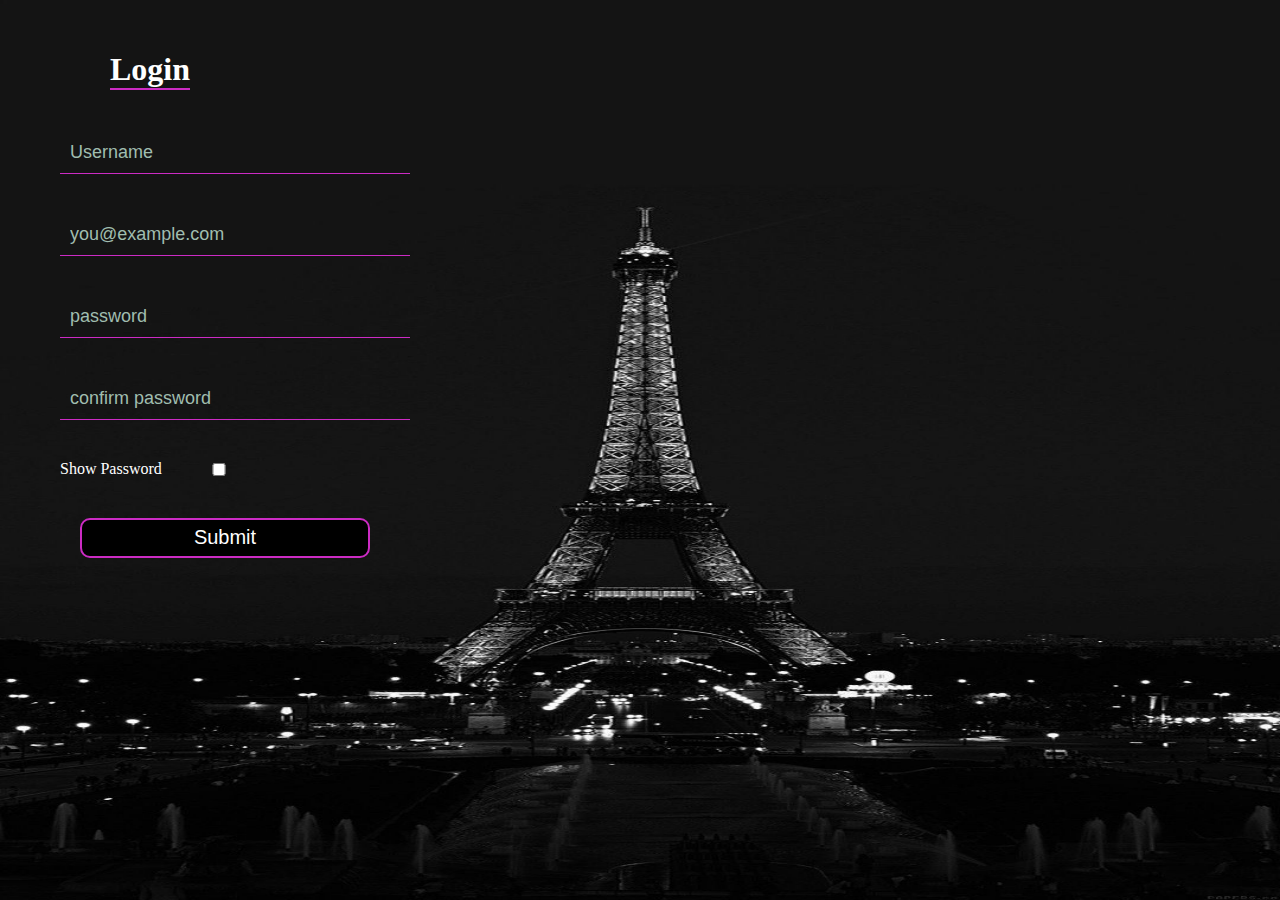
<file: index.html>
<!DOCTYPE html>
<html lang="en">
    <head>
        <meta charset="utf-8">
        <meta name="viewport" content="width=device-width, initial-scale=1.0">
        <title>Transparent login form</title>
        <link href="Resources/images/style.css" rel="stylesheet" type="text/css">
        <link rel="stylesheet" href="https://cdnjs.cloudflare.com/ajax/libs/font-awesome/5.14.0/css/all.min.css"/>
       
    </head>
    <body>
        <div class="main-div">

            <div class= "all">
                <div class="first">
                <form method="post" action="form.html" onsubmit="return validate()" name="form">
                    <h1>Login</h1>
                    <div class="form-control">
                        <input id="username" type="text" placeholder="Username">
                        <i class="fas fa-check-circle"></i>
                        <i class="fas fa-exclamation-circle"></i>
                        <small>Error message</small>
                    </div>
    
                    <div class="form-control">
                        <input id="mail" type="email" placeholder="you@example.com">
                        <i class="fa fa-check-circle"></i>
                        <i class="fa fa-exclamation-circle"></i>
                        <small>Error message</small>
                    </div>
    
                    <div class="form-control">
                        <input id="lock" class="seek" type="password" placeholder="password">
                        <i class="fa fa-check-circle"></i>
                        <i class="fa fa-exclamation-circle"></i>
                        <small>Error message</small>
                    </div>
                    <div class="form-control">
                        <input id="lock2" type="password" placeholder="confirm password">
                        <i class="fa fa-check-circle"></i>
                        <i class="fa fa-exclamation-circle"></i>
                        <small>Error message</small>
                    </div>
                    <div class="last">
                        <input type="checkbox" class="check" id="showPwd">
                        <label for="showPwd">Show Password</label>
                    </div>
                    <button id="login" name="register">Submit</button> 
                    <div id="main"></div>         
                </form>
                </div> 
            </div>


        </div>
         
        <script src="app.js"></script>
    </body>
</html>
</file>
<file: Resources/images/style.css>
*{
    box-sizing: border-box;
}
body{
    margin:0;
    padding:0;
    font: Helvetica;
    color: white;
   
}
.main-div{
    position: relative;
    width: 100%;
    height: 100vh;
    background:url('paris with love.jpg');
    background-repeat:no-repeat;
    background-position: center;
    background-size: 100% 100%;
    background-repeat: no-repeat;
    

}

#main{
    color: yellow;
    font: size 18px;
    position: absolute;
    top: 50%;
}
 .all{
     width:350px;
    position: relative;
     padding: 20px;      
 }
 h1{
    display: inline-block;
    margin-left: 80px;
    border-bottom: 2px solid #cc2bc4;
}

.form-control.success input{
    border-color: #44cc2b;
    
}

.form-control.error input{
 border-color:#e74c3c;
 
}

 .form-control{
     margin-bottom: 10px;
     padding-bottom: 20px;
     position: relative;
     margin-top: 20px;
     margin-left: 30px;
 }
 
 .form-control i{
    color: #44cc2b;
    position: absolute;
    top: 15px;
    right: -60px;
    visibility: hidden;

}
.first input{
    border: none;
    outline:none;
    background: none;
    color:pink;
    font-size: 18px;
    border-bottom: 1px solid #cc2bc4;
    padding: 10px;
    width: 350px;
    display: block;
    position: relative;
}
h1.sucess{
    color: #2ecc71;
}
.button .success{
    color: #2ecc71;
}
.form-control.success i.fa-check-circle{
    visibility: visible;
    color: #2ecc71;
}

.form-control.error i.fa-exclamation-circle{
    visibility: visible;
    color: #e74c3c;
}

.form-control small{
    visibility: hidden;
    position: absolute;
    bottom: 0;
    left: 0;
}
.form-control.error small{
    visibility: visible;
    color: #e74c3c;
}

 small{
     display: block;
 }
 
 .first, .last{
    padding: 10px;
  }
  .last input{
      position: absolute;
  }

  .last label{
    margin:20px;

}
    #shwPwd{
    margin: 0px;
}


   button{

       margin-top: 30px;
       margin-left: 50px;
       background:black;
       color: white;
       width: 100%;
       height: 40px;
       border: 2px solid #cc2bc4;
       border-radius: 10px;
       font-size: 20px;
       cursor: pointer;  
   }
  
.yea input{
    margin:10px;    

}
::placeholder { /* Chrome, Firefox, Opera, Safari 10.1+ */
    color: rgb(160, 189, 175);
    opacity: 1; /* Firefox */
  }


@media screen and (max-width:600px){
    .main-div{
    height: 100vh;
    }
    .first{
        margin-top: 20px;
    }
    .all{
        
       position: relative;
       margin-left: -30px;  
              
    }
    input{
        width: 300px;
    }
}

@media screen and (max-width:370px){
    .form-control{
        margin-left: 5px;   
    }
}
</file>
